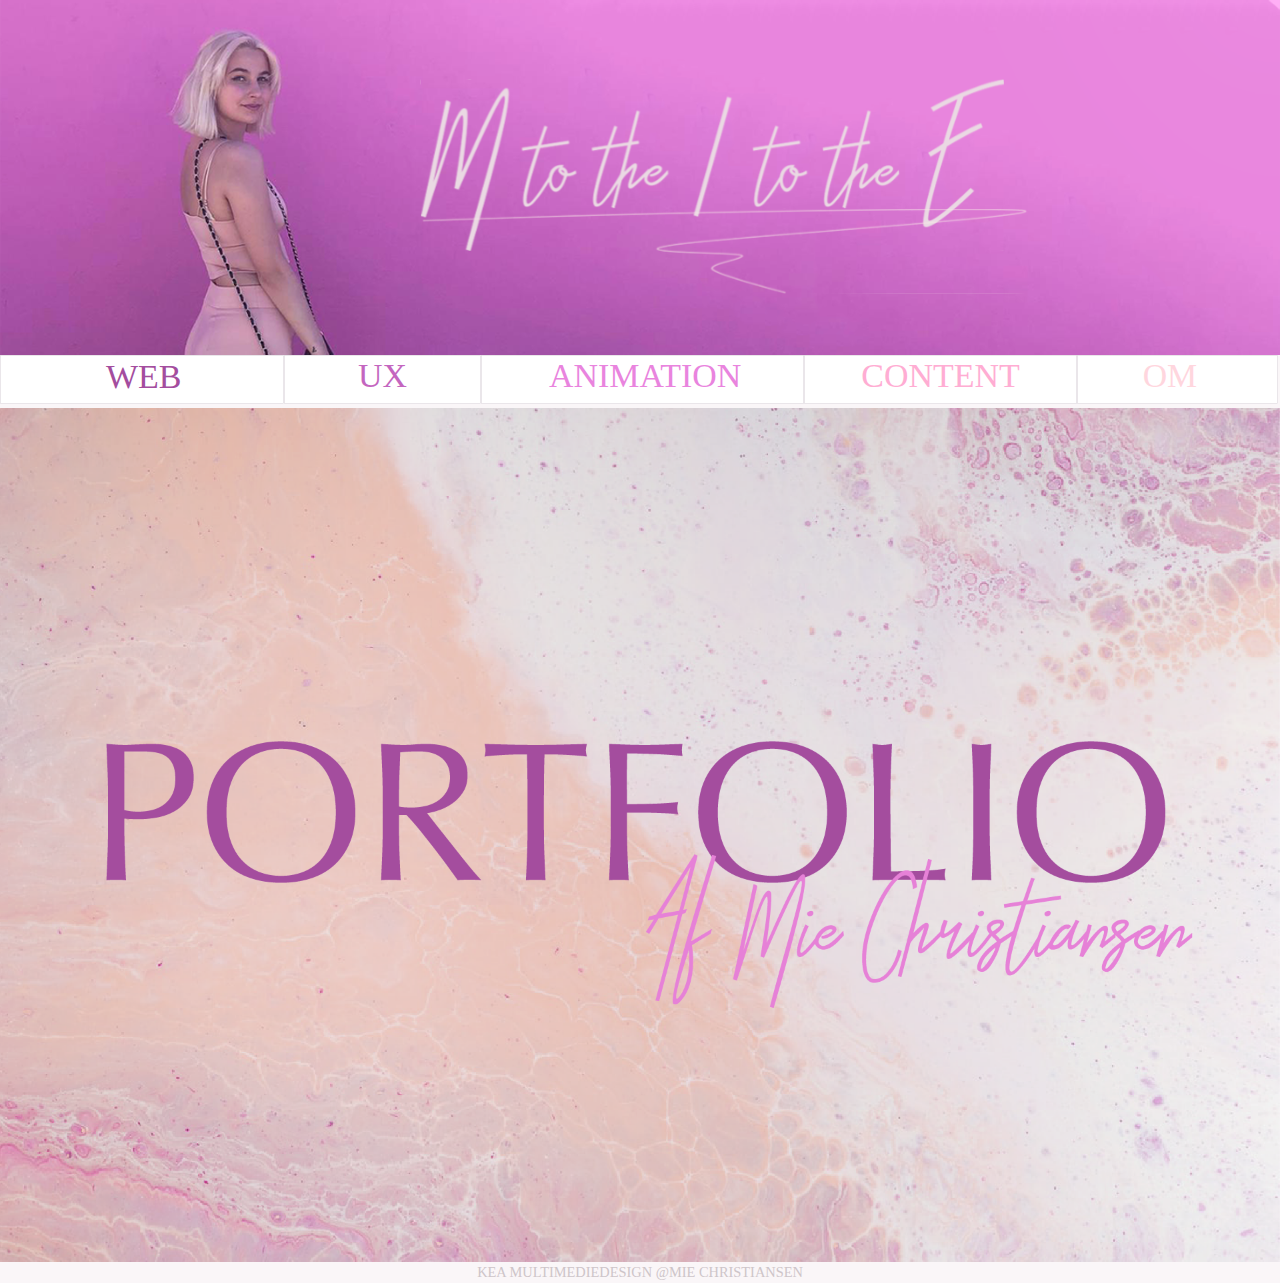
<file: index.html>
<!DOCTYPE html>
<html lang="da">

<head>
    <meta charset="utf-8">
    <meta name="viewport" content="width=device-width, initial-scale=1.0">
    <meta name="robots" content="noindex">
    <title>Portfolio af Mie Christiansen</title>
    <link rel="stylesheet" href="style.css">

    <link rel="apple-touch-icon" sizes="180x180" href="myIcons/apple-touch-icon.png">
    <link rel="icon" type="image/png" sizes="32x32" href="myIcons/favicon-32x32.png">
    <link rel="icon" type="image/png" sizes="16x16" href="myIcons/favicon-16x16.png">
    <link rel="manifest" href="myIcons/site.webmanifest">
    <link rel="mask-icon" href="myIcons/safari-pinned-tab.svg" color="#5bbad5">
    <link rel="shortcut icon" href="myIcons/favicon.ico">
    <meta name="msapplication-TileColor" content="#da532c">
    <meta name="msapplication-config" content="myIcons/browserconfig.xml">
    <meta name="theme-color" content="#ffffff">
</head>

<body>

    <section id="splash">
        <div>
            <a href="index.html"> <img id="web_splash1" src="splashpic_mie.svg" alt="splash"></a>

            <img id="mobile_splash1" src="mobile_header.svg" alt="splash">
            <div id="burgermenu"><img src="burgermenu.svg" alt="burgermenu"></div>

            <div class="hide" id="nav_mobile">
                <a href="index.html">FORSIDE</a>
                <a href="web.html">WEB</a>
                <a href="ux.html">UX</a>
                <a href="animation.html">ANIMATION</a>
                <a href="content.html">CONTENT</a>
                <a href="om.html">OM</a>
            </div>



        </div>

    </section>

    <section id="nav">

        <div id="web_nav">
            <a href="web.html"> <img src="web_nav.svg" alt="nav"></a> </div>
        <div id="ux_nav">
            <a href="ux.html"> <img src="ux_nav.svg" alt="nav"></a> </div>
        <div id="animation_nav"><a href="animation.html"><img src="animation_nav.svg" alt="nav"></a> </div>
        <div id="content_nav">
            <a href="content.html"><img src="content_nav.svg" alt="nav"></a> </div>
        <div id="om_nav">
            <a href="om.html"><img src="om_nav.svg" alt="nav"></a>


        </div>

    </section>

    <section id="forside">







        <img id="web_splash2" src="portfolio_splash.png" alt="portfolio">

        <img id="mobile_splash2" src="portfolio_mobile.png" alt="portfolio">

    </section>


    <footer>
        <div id="footer">
            <p>KEA MULTIMEDIEDESIGN @MIE CHRISTIANSEN</p>
        </div>
    </footer>
    <script src="script.js"></script>
</body>

</html>
</file>
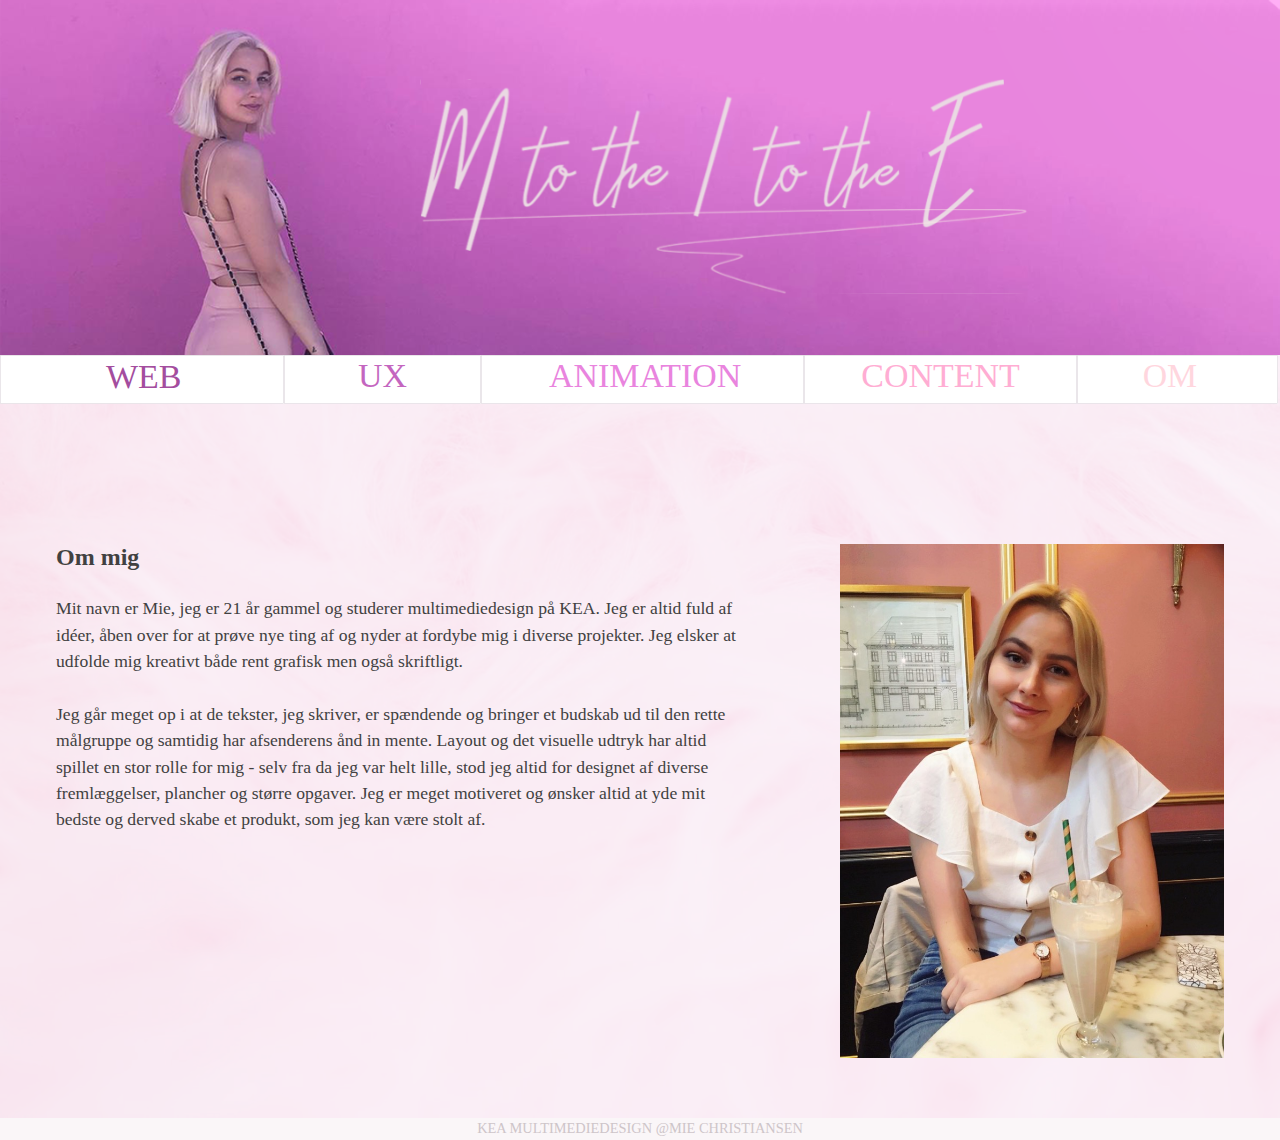
<file: om.html>
<!DOCTYPE html>
<html lang="da">

<head>
    <meta charset="utf-8">
    <meta name="viewport" content="width=device-width, initial-scale=1.0">
    <meta name="robots" content="noindex">
    <title>Portfolio af Mie Christiansen</title>
    <link rel="stylesheet" href="style.css">
    <link rel="apple-touch-icon" sizes="180x180" href="myIcons/apple-touch-icon.png">
    <link rel="icon" type="image/png" sizes="32x32" href="myIcons/favicon-32x32.png">
    <link rel="icon" type="image/png" sizes="16x16" href="myIcons/favicon-16x16.png">
    <link rel="manifest" href="myIcons/site.webmanifest">
    <link rel="mask-icon" href="myIcons/safari-pinned-tab.svg" color="#5bbad5">
    <link rel="shortcut icon" href="myIcons/favicon.ico">
    <meta name="msapplication-TileColor" content="#da532c">
    <meta name="msapplication-config" content="myIcons/browserconfig.xml">
    <meta name="theme-color" content="#ffffff">
</head>

<body>
    <section id="om">
        <section id="splash">
            <div>
                <a href="index.html"> <img id="web_splash1" src="splashpic_mie.svg" alt="splash"></a>

                <img id="mobile_splash1" src="mobile_header.svg" alt="splash">
                <div id="burgermenu"><img src="burgermenu.svg" alt="burgermenu"></div>

                <div class="hide" id="nav_mobile">
                    <a href="index.html">FORSIDE</a>
                    <a href="web.html">WEB</a>
                    <a href="ux.html">UX</a>
                    <a href="animation.html">ANIMATION</a>
                    <a href="content.html">CONTENT</a>
                    <a href="om.html">OM</a>
                </div>



            </div>

        </section>
        <section id="nav">

            <div id="web_nav">
                <a href="web.html"> <img src="web_nav.svg" alt="nav"></a> </div>
            <div id="ux_nav">
                <a href="ux.html"> <img src="ux_nav.svg" alt="nav"></a> </div>
            <div id="animation_nav"><a href="animation.html"><img src="animation_nav.svg" alt="nav"></a> </div>
            <div id="content_nav">
                <a href="content.html"><img src="content_nav.svg" alt="nav"></a> </div>
            <div id="om_nav">
                <a href="om.html"><img src="om_nav.svg" alt="nav"></a>


            </div>

        </section>



        <div id="#sectionwrapper">


            <div id="om_boks">

                <div id="om_text">

                    <h2>Om mig</h2>
                    <p>Mit navn er Mie, jeg er 21 år gammel og studerer multimediedesign på KEA. Jeg er altid fuld af idéer, åben over for at prøve nye ting af og nyder at fordybe mig i diverse projekter. Jeg elsker at udfolde mig kreativt både rent grafisk men også skriftligt.
                        <br>
                        <br>
                        Jeg går meget op i at de tekster, jeg skriver, er spændende og bringer et budskab ud til den rette målgruppe og samtidig har afsenderens ånd in mente. Layout og det visuelle udtryk har altid spillet en stor rolle for mig - selv fra da jeg var helt lille, stod jeg altid for designet af diverse fremlæggelser, plancher og større opgaver. Jeg er meget motiveret og ønsker altid at yde mit bedste og derved skabe et produkt, som jeg kan være stolt af.
                        <br>
                        <br></p>

                </div>
                <div id="om_pic">

                    <img src="mie_laglace-kopi.jpeg" alt="portrait"> </div>
            </div>
        </div>
    </section>
    <footer>
        <div id="footer">
            <p>KEA MULTIMEDIEDESIGN @MIE CHRISTIANSEN</p>
        </div>
    </footer>

    <script src="script.js"></script>
</body>

</html>
</file>
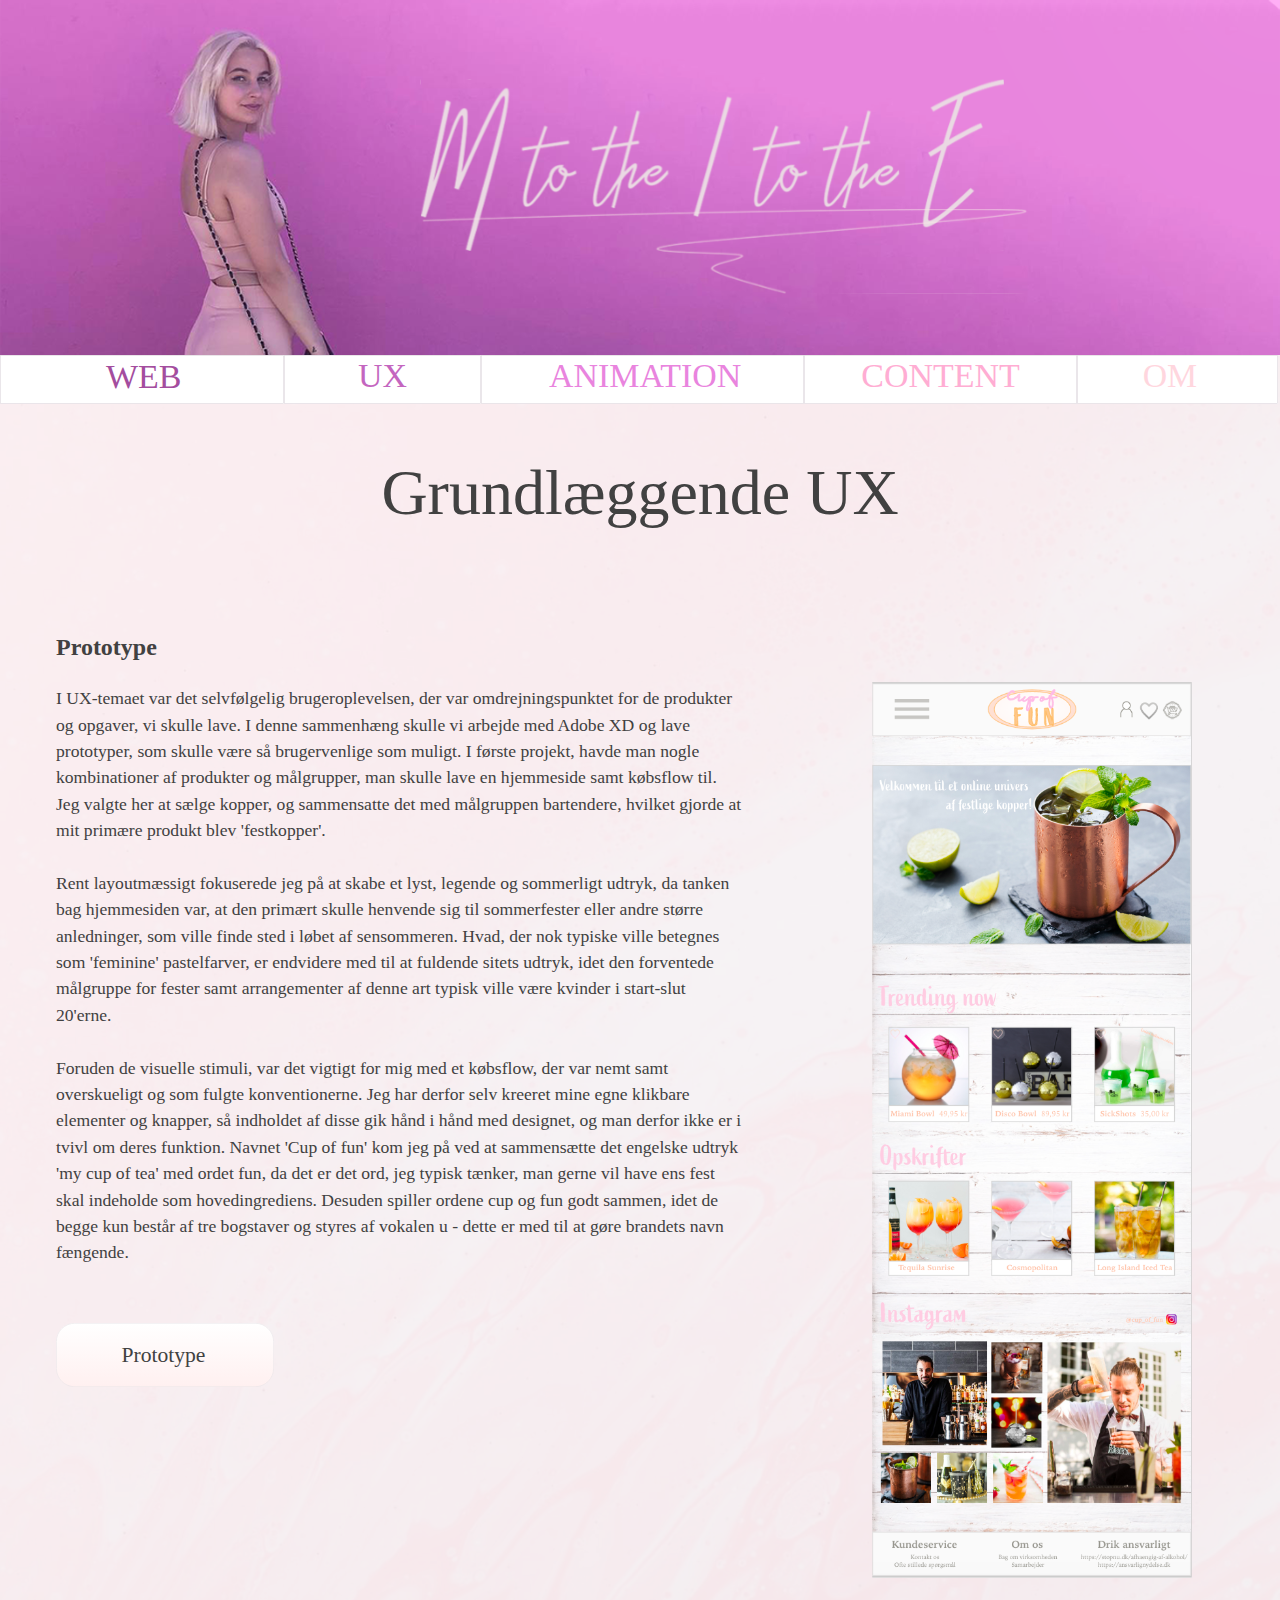
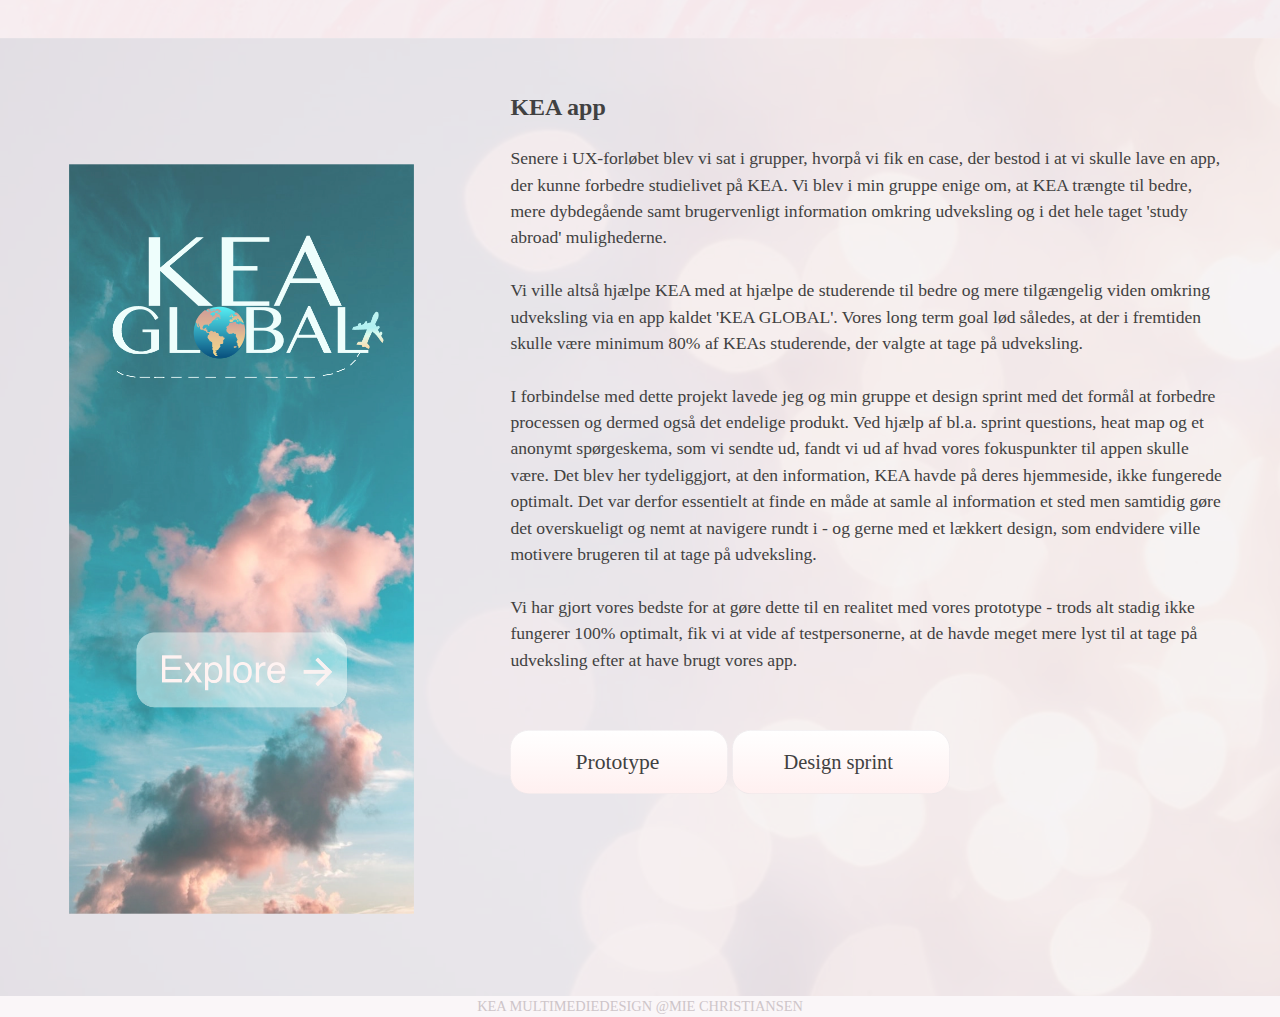
<file: ux.html>
<!DOCTYPE html>
<html lang="da">

<head>
    <meta charset="utf-8">
    <meta name="viewport" content="width=device-width, initial-scale=1.0">
    <meta name="robots" content="noindex">
    <title>Portfolio af Mie Christiansen</title>
    <link rel="stylesheet" href="style.css">

    <link rel="apple-touch-icon" sizes="180x180" href="myIcons/apple-touch-icon.png">
    <link rel="icon" type="image/png" sizes="32x32" href="myIcons/favicon-32x32.png">
    <link rel="icon" type="image/png" sizes="16x16" href="myIcons/favicon-16x16.png">
    <link rel="manifest" href="myIcons/site.webmanifest">
    <link rel="mask-icon" href="myIcons/safari-pinned-tab.svg" color="#5bbad5">
    <link rel="shortcut icon" href="myIcons/favicon.ico">
    <meta name="msapplication-TileColor" content="#da532c">
    <meta name="msapplication-config" content="myIcons/browserconfig.xml">
    <meta name="theme-color" content="#ffffff">
</head>

<body>
    <section id="ux1">

        <section id="splash">
            <div>
                <a href="index.html"> <img id="web_splash1" src="splashpic_mie.svg" alt="splash"></a>

                <img id="mobile_splash1" src="mobile_header.svg" alt="splash">
                <div id="burgermenu"><img src="burgermenu.svg" alt="burgermenu"></div>

                <div class="hide" id="nav_mobile">
                    <a href="index.html">FORSIDE</a>
                    <a href="web.html">WEB</a>
                    <a href="ux.html">UX</a>
                    <a href="animation.html">ANIMATION</a>
                    <a href="content.html">CONTENT</a>
                    <a href="om.html">OM</a>
                </div>


            </div>

        </section>
        <section id="nav">

            <div id="web_nav">
                <a href="web.html"> <img src="web_nav.svg" alt="nav"></a> </div>
            <div id="ux_nav">
                <a href="ux.html"> <img src="ux_nav.svg" alt="nav"></a> </div>
            <div id="animation_nav"><a href="animation.html"><img src="animation_nav.svg" alt="nav"></a> </div>
            <div id="content_nav">
                <a href="content.html"><img src="content_nav.svg" alt="nav"></a> </div>
            <div id="om_nav">
                <a href="om.html"><img src="om_nav.svg" alt="nav"></a>


            </div>

        </section>


        <h1>Grundlæggende UX</h1>
        <div id="ux_boks1">



            <div id="ux_text1">



                <h2>Prototype</h2>
                <p>I UX-temaet var det selvfølgelig brugeroplevelsen, der var omdrejningspunktet for de produkter og opgaver, vi skulle lave. I denne sammenhæng skulle vi arbejde med Adobe XD og lave prototyper, som skulle være så brugervenlige som muligt. I første projekt, havde man nogle kombinationer af produkter og målgrupper, man skulle lave en hjemmeside samt købsflow til. Jeg valgte her at sælge kopper, og sammensatte det med målgruppen bartendere, hvilket gjorde at mit primære produkt blev 'festkopper'.
                    <br>
                    <br>
                    Rent layoutmæssigt fokuserede jeg på at skabe et lyst, legende og sommerligt udtryk, da tanken bag hjemmesiden var, at den primært skulle henvende sig til sommerfester eller andre større anledninger, som ville finde sted i løbet af sensommeren. Hvad, der nok typiske ville betegnes som 'feminine' pastelfarver, er endvidere med til at fuldende sitets udtryk, idet den forventede målgruppe for fester samt arrangementer af denne art typisk ville være kvinder i start-slut 20'erne.

                    <br>
                    <br>

                    Foruden de visuelle stimuli, var det vigtigt for mig med et købsflow, der var nemt samt overskueligt og som fulgte konventionerne. Jeg har derfor selv kreeret mine egne klikbare elementer og knapper, så indholdet af disse gik hånd i hånd med designet, og man derfor ikke er i tvivl om deres funktion. Navnet 'Cup of fun' kom jeg på ved at sammensætte det engelske udtryk 'my cup of tea' med ordet fun, da det er det ord, jeg typisk tænker, man gerne vil have ens fest skal indeholde som hovedingrediens. Desuden spiller ordene cup og fun godt sammen, idet de begge kun består af tre bogstaver og styres af vokalen u - dette er med til at gøre brandets navn fængende.

                </p>

                <br>
                <br>

                <a href="https://xd.adobe.com/view/1219d04d-b7c8-4f78-6f54-83602c0985bd-6428/?fullscreen"><img class="button" src=prototype_button.svg alt="button"></a>
            </div>

            <div id="ux_pic1">

                <img src="prototype.svg" alt="prototype"> </div>




        </div>



    </section>

    <section id="ux2">

        <div id="ux_boks2">

            <div id="ux_pic2">

                <img src="kea_global.svg" alt="prototype"> </div>



            <div id="ux_text2">


                <h2>KEA app</h2>
                <p>Senere i UX-forløbet blev vi sat i grupper, hvorpå vi fik en case, der bestod i at vi skulle lave en app, der kunne forbedre studielivet på KEA. Vi blev i min gruppe enige om, at KEA trængte til bedre, mere dybdegående samt brugervenligt information omkring udveksling og i det hele taget 'study abroad' mulighederne.
                    <br>
                    <br>
                    Vi ville altså hjælpe KEA med at hjælpe de studerende til bedre og mere tilgængelig viden omkring udveksling via en app kaldet 'KEA GLOBAL'. Vores long term goal lød således, at der i fremtiden skulle være minimum 80% af KEAs studerende, der valgte at tage på udveksling. <br> <br>
                    I forbindelse med dette projekt lavede jeg og min gruppe et design sprint med det formål at forbedre processen og dermed også det endelige produkt. Ved hjælp af bl.a. sprint questions, heat map og et anonymt spørgeskema, som vi sendte ud, fandt vi ud af hvad vores fokuspunkter til appen skulle være. Det blev her tydeliggjort, at den information, KEA havde på deres hjemmeside, ikke fungerede optimalt. Det var derfor essentielt at finde en måde at samle al information et sted men samtidig gøre det overskueligt og nemt at navigere rundt i - og gerne med et lækkert design, som endvidere ville motivere brugeren til at tage på udveksling. <br><br>
                    Vi har gjort vores bedste for at gøre dette til en realitet med vores prototype - trods alt stadig ikke fungerer 100% optimalt, fik vi at vide af testpersonerne, at de havde meget mere lyst til at tage på udveksling efter at have brugt vores app.</p>

                <br>
                <br>

                <a href="https://xd.adobe.com/view/e5409a01-27b3-463c-41db-5cef31f48dc0-9371/?fullscreen"><img class="button" src=prototype_button.svg alt="button"></a>
                <a href="https://docs.google.com/document/d/1G8z7d6aimSj34dDPCVxBgOGD9XVAeysMFFBWEu5V7JM/edit?usp=sharing"><img class="button" src=design_sprint.svg alt="button"></a>


            </div>
        </div>


    </section>

    <footer>
        <div id="footer">
            <p>KEA MULTIMEDIEDESIGN @MIE CHRISTIANSEN</p>
        </div>
    </footer>

    <script src="script.js"></script>
</body>

</html>
</file>
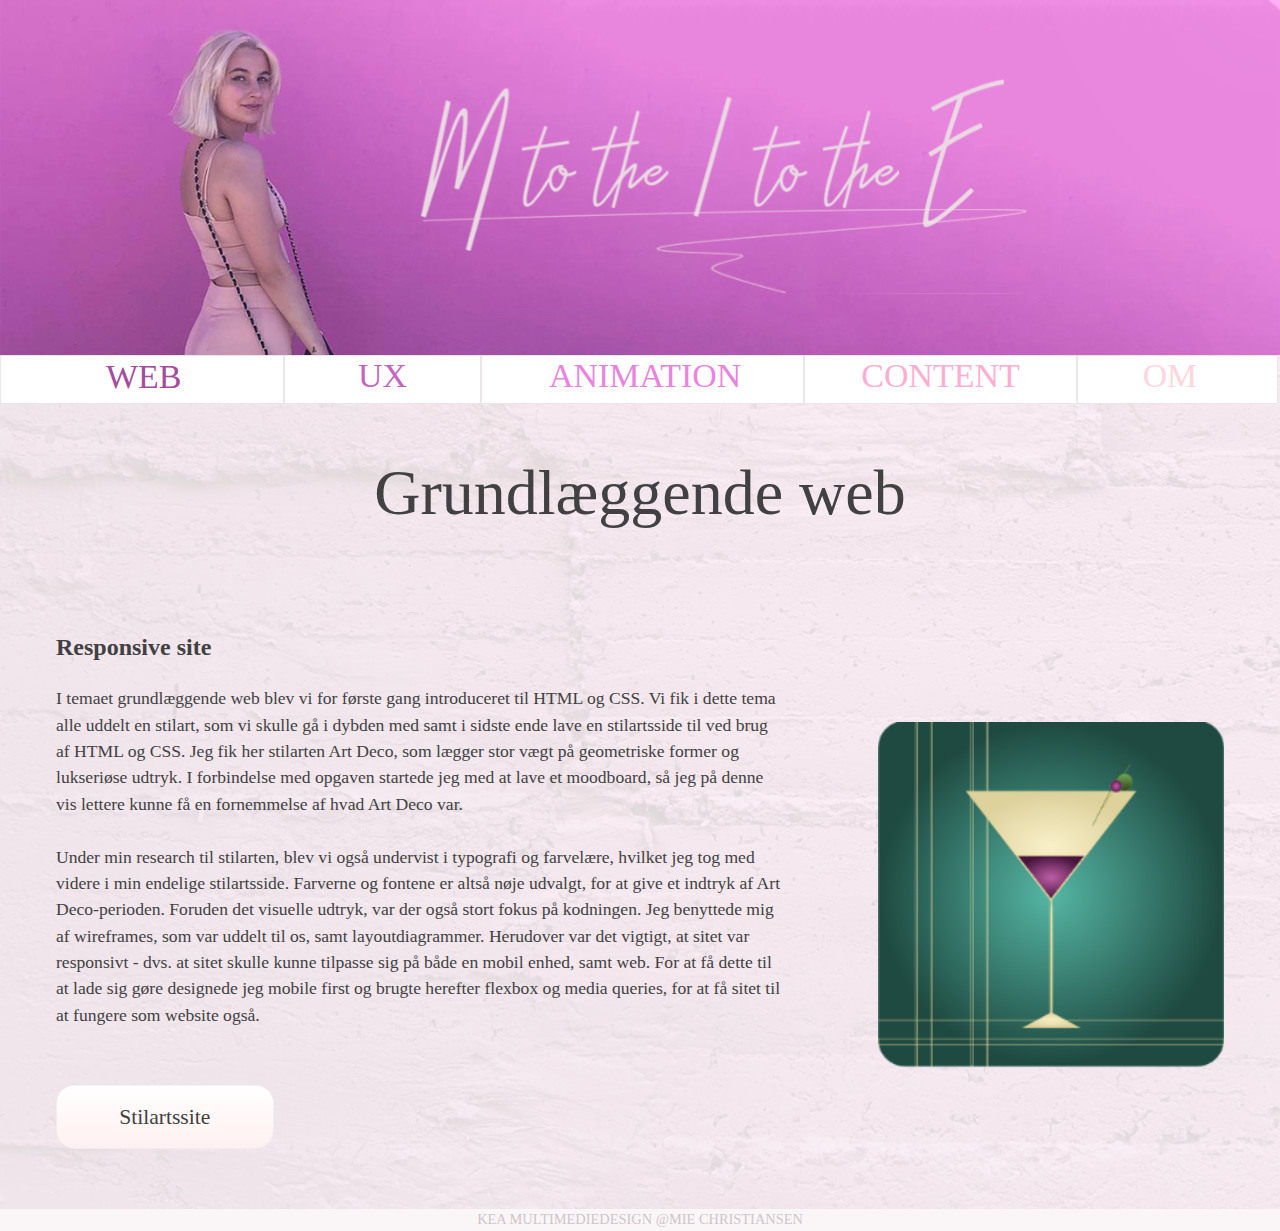
<file: web.html>
<!DOCTYPE html>
<html lang="da">

<head>
    <meta charset="utf-8">
    <meta name="viewport" content="width=device-width, initial-scale=1.0">
    <meta name="robots" content="noindex">
    <title>Portfolio af Mie Christiansen</title>
    <link rel="stylesheet" href="style.css">

    <link rel="apple-touch-icon" sizes="180x180" href="myIcons/apple-touch-icon.png">
    <link rel="icon" type="image/png" sizes="32x32" href="myIcons/favicon-32x32.png">
    <link rel="icon" type="image/png" sizes="16x16" href="myIcons/favicon-16x16.png">
    <link rel="manifest" href="myIcons/site.webmanifest">
    <link rel="mask-icon" href="myIcons/safari-pinned-tab.svg" color="#5bbad5">
    <link rel="shortcut icon" href="myIcons/favicon.ico">
    <meta name="msapplication-TileColor" content="#da532c">
    <meta name="msapplication-config" content="myIcons/browserconfig.xml">
    <meta name="theme-color" content="#ffffff">
</head>

<body>
    <section id="web">
        <section id="splash">
            <div>
                <a href="index.html"> <img id="web_splash1" src="splashpic_mie.svg" alt="splash"></a>

                <img id="mobile_splash1" src="mobile_header.svg" alt="splash">
                <div id="burgermenu"><img src="burgermenu.svg" alt="burgermenu"></div>

                <div class="hide" id="nav_mobile">
                    <a href="index.html">FORSIDE</a>
                    <a href="web.html">WEB</a>
                    <a href="ux.html">UX</a>
                    <a href="animation.html">ANIMATION</a>
                    <a href="content.html">CONTENT</a>
                    <a href="om.html">OM</a>
                </div>



            </div>

        </section>
        <section id="nav">

            <div id="web_nav">
                <a href="web.html"> <img src="web_nav.svg" alt="nav"></a> </div>
            <div id="ux_nav">
                <a href="ux.html"> <img src="ux_nav.svg" alt="nav"></a> </div>
            <div id="animation_nav"><a href="animation.html"><img src="animation_nav.svg" alt="nav"></a> </div>
            <div id="content_nav">
                <a href="content.html"><img src="content_nav.svg" alt="nav"></a> </div>
            <div id="om_nav">
                <a href="om.html"><img src="om_nav.svg" alt="nav"></a>


            </div>

        </section>



        <h1>Grundlæggende web</h1>


        <div id="web_boks">

            <div id="web_text">

                <h2>Responsive site</h2>
                <p>I temaet grundlæggende web blev vi for første gang introduceret til HTML og CSS. Vi fik i dette tema alle uddelt en stilart, som vi skulle gå i dybden med samt i sidste ende lave en stilartsside til ved brug af HTML og CSS. Jeg fik her stilarten Art Deco, som lægger stor vægt på geometriske former og lukseriøse udtryk. I forbindelse med opgaven startede jeg med at lave et moodboard, så jeg på denne vis lettere kunne få en fornemmelse af hvad Art Deco var.
                    <br>
                    <br>
                    Under min research til stilarten, blev vi også undervist i typografi og farvelære, hvilket jeg tog med videre i min endelige stilartsside. Farverne og fontene er altså nøje udvalgt, for at give et indtryk af Art Deco-perioden. Foruden det visuelle udtryk, var der også stort fokus på kodningen. Jeg benyttede mig af wireframes, som var uddelt til os, samt layoutdiagrammer. Herudover var det vigtigt, at sitet var responsivt - dvs. at sitet skulle kunne tilpasse sig på både en mobil enhed, samt web. For at få dette til at lade sig gøre designede jeg mobile first og brugte herefter flexbox og media queries, for at få sitet til at fungere som website også. </p>

                <br>
                <br>

                <a href="http://miechristiansen.dk/kea/02_web/04_responsive/02_04_02_responsive_site_v2/"><img class="button" src=stilartssite_button.svg alt="button"></a>
            </div>

            <div id="web_pic">

                <img src="cocktail_icon.svg" alt="fav_icon"> </div>
        </div>

    </section>

    <footer>
        <div id="footer">
            <p>KEA MULTIMEDIEDESIGN @MIE CHRISTIANSEN</p>
        </div>
    </footer>


    <script src="script.js"></script>
</body>

</html>
</file>
<file: style.css>
* {
    /*    box-sizing: border-box;*/
    margin: 0;
}

body {
    background-color: #faf6f8;
    margin: 0;
}

#splash img {
    width: 100%;
}



#nav {
    display: none;
}

#nav_mobile {
    position: fixed;
    width: 100%;
    padding-top: 3rem;
}

#nav_mobile a {
    font-size: 1rem;
    padding-right: 2rem;
    text-decoration: none;
    color: #A44D9E;
    width: 19vw;
    height: 5vw;
    background: linear-gradient(to top, rgba(240, 235, 240, 0.55), transparent);
    font-family: "optima";
    font-weight: 500;
}

#nav_mobile a:hover {
    color: #E681D7;
}

p {
    font-size: 1.2rem;
    font-family: "Hoefler Text";
    color: #414141;
    line-height: 1.5;
}

h1 {
    font-size: 2rem;
    font-family: "optima";
    color: #414141;
    justify-content: center;
    display: flex;
    font-weight: 500;
    padding-top: 7rem;
}

h2 {
    font-size: 1.35rem;
    font-family: "optima";
    color: #414141;
    font-weight: 600;
    padding-bottom: 1.5rem;
}

#om h2 {
    padding-top: 5rem;
}

.button {
    width: 47vw;
    height: 24vw;
    padding-left: 3rem;
}

#web_boks {
    display: flex;
    flex-direction: column-reverse;
    padding: 3rem;


}


#web_pic img {
    width: 75vw;
    height: 75vw;
    padding-bottom: 3rem;
}

#web {
    background-image: url(web_bg.svg);
    background-size: cover;
}

#ux1 {
    background-image: url(ux_bg1.svg);
    background-size: cover;
}

#ux2 {
    background-image: url(ux_bg2.svg);
    background-size: cover;
}

#ux_boks1 {
    display: flex;
    flex-direction: column-reverse;
    padding: 3.5rem;
}

#ux_pic1 img {
    width: 65vw;
    height: 200vw;
    padding-left: 0.8rem;
}

#ux_pic2 img {
    width: 65vw;
    height: 200vw;
    padding-left: 0.8rem;
}


#ux_boks2 {
    display: flex;
    flex-direction: column;
    padding: 3.5rem;
}

#animation1 {
    background-image: url(animation_bg1.svg);
    background-size: cover;
}

#animation2 {
    background-image: url(animation_bg2.svg);
    background-size: cover;
}


#content1 {
    background-image: url(content_bg1.svg);
    background-size: cover;
}

#content2 {
    background-image: url(content_bg2.svg);
    background-size: cover;
}

#om {
    background-image: url(om_bg.svg);
    background-size: cover;
}

#web_splash1 {
    display: none;
}

#mobile_splash1 {
    width: 100%;
    display: block;
    position: fixed;

}

#web_splash2 {
    display: none;
}

#mobile_splash2 {
    width: 100%;
    display: block;
}


#footer p {
    display: flex;
    justify-content: center;
    font-size: 0.8rem;
    color: #cec5c9;
}

#animation_boks1 {
    display: flex;
    flex-direction: column-reverse;
    padding: 3.5rem;
}

#animation_boks2 {
    display: flex;
    flex-direction: column;

}

#animation_text1 {
    padding-top: 2.5rem;
}

#animation_text2 {
    padding: 3.5rem;
}

#privatsnak img {
    width: 77vw;
    height: 51vw;
    padding-top: 2.5rem;
    padding-left: 2.75rem;

}

#ps img {
    width: 17vw;
    height: 43vw;
    padding-left: 2.75rem;
}



a img:hover {
    opacity: 0.6;
}

#splash a img:hover {
    opacity: 1;
}

#content_boks1 {
    display: flex;
    flex-direction: column-reverse;
    padding: 3rem;
}

#content_boks1 video {
    width: 75vw;
    height: 50vw;
    padding-bottom: 2rem;
}

#content_boks2 {
    display: flex;
    flex-direction: column;
    padding: 3rem;
}

#content_boks2 video {
    width: 75vw;
    height: 50vw;
}

#om_boks {
    display: flex;
    flex-direction: column;
    padding: 3.5rem;
}

#om_boks img {
    width: 67vw;
    height: 90vw;
}

#splash #burgermenu img {
    width: 13vw;
    height: 6vw;
    position: relative;
}

#burgermenu {
    position: fixed;
    width: 100%;
    flex-direction: column;
    display: flex;
    align-items: flex-end;
    padding-top: 1.4rem;
    padding-right: 7rem;
    right: -23vw;
}

.hide {
    display: none;
    pointer-events: none;
}

.flex_end {
    flex-direction: column;
    display: flex;
    align-items: flex-end;
}

#video_content img {
    width: 52vw;
    height: 52vw;
    padding-left: 2rem;
    padding-bottom: 2rem;
}


/************** media query **********/
@media only screen and (min-width: 600px) {

    #nav {
        display: flex;
        flex-direction: row;


    }

    #web_nav img {
        width: 22.16vw;
        height: 3.87vw;

    }

    #web_nav img:hover {
        opacity: 0.6;
    }

    #ux_nav img {
        width: 15.4vw;
        height: 3.87vw;

    }

    #ux_nav img:hover {
        opacity: 0.6;
    }

    #animation_nav img {
        width: 25.23vw;
        height: 3.87vw;

    }

    #animation_nav img:hover {
        opacity: 0.6;
    }

    #content_nav img {
        width: 21.33vw;
        height: 3.87vw;

    }

    #content_nav img:hover {
        opacity: 0.6;
    }

    #om_nav img {
        width: 15.76vw;
        height: 3.87vw;

    }

    #om_nav img:hover {
        opacity: 0.6;
    }

    #forside img {
        width: 100%
    }


    #web {
        background-image: url(web_bg.svg);
        background-size: cover;
    }



    #web_boks {
        display: flex;
        flex-direction: row;
        padding: 3.5rem;

    }


    p {
        font-size: 1.1rem;
        font-family: "Hoefler Text";
        color: #414141;
        line-height: 1.5;
    }

    h1 {
        font-size: 4rem;
        font-family: "optima";
        color: #414141;
        justify-content: center;
        display: flex;
        font-weight: 500;
        padding: 3rem;
    }

    h2 {
        font-size: 1.5rem;
        font-family: "optima";
        color: #414141;
        font-weight: 600;
    }


    #web_pic img {
        width: 27vw;
        height: 27vw;
        padding-left: 3rem;
        padding-top: 5.5rem;
    }

    #web_text {
        padding-right: 3rem;
    }

    .button {
        width: 17vw;
        height: 5.01vw;
        padding-left: 0rem;
        padding-top: 1.3rem;
    }



    #ux_boks1 {
        display: flex;
        flex-direction: row;
        padding: 3.5rem;

    }

    #ux_boks2 {
        display: flex;
        flex-direction: row;
        padding: 3.5rem;

    }

    #ux1 {
        background-image: url(ux_bg1.svg);
        background-size: cover;
    }

    #ux2 {
        background-image: url(ux_bg2.svg);
        background-size: cover;
    }

    #ux_pic1 img {
        width: 30vw;
        height: 70vw;
        padding-left: 3rem;
        padding-top: 3rem;
    }

    #ux_text1 {
        padding-right: 3rem;
    }

    #ux_pic2 img {
        width: 27vw;
        height: 62vw;
        padding-right: 3rem;
        padding-top: 3rem;
    }

    #ux_text2 {
        padding-left: 3rem;
    }



    #animation1 {
        background-image: url(animation_bg1.svg);
        background-size: cover;
    }

    #animation2 {
        background-image: url(animation_bg2.svg);
        background-size: cover;
    }

    #animation_boks1 {
        display: flex;
        flex-direction: row;
        padding: 3.5rem;

    }

    #animation_boks2 {
        display: flex;
        flex-direction: row;
        padding: 3.5rem;

    }


    #spilstart img {
        width: 40vw;
        height: 22.5vw;
        padding-left: 3rem;
        padding-top: 7rem;
        padding-bottom: 0rem;
    }

    #spilslut img {
        width: 40vw;
        height: 22.5vw;
        padding-left: 3rem;
        padding-top: 1rem;
    }

    #animation_text1 {
        padding-right: 3rem;
    }

    #privatsnak img {
        width: 40vw;
        height: 22.5vw;
        padding-right: 2rem;
        padding-top: 8rem;
    }

    #animation_text2 {
        padding-left: 1.5rem;
    }


    #content1 {
        background-image: url(content_bg1.svg);
        background-size: cover;
    }

    #content2 {
        background-image: url(content_bg2.svg);
        background-size: cover;
    }

    #content_boks1 {
        display: flex;
        flex-direction: row;
        padding: 3.5rem;

    }

    #content_boks2 {
        display: flex;
        flex-direction: row;
        padding: 3.5rem;

    }

    #video_interview video {
        width: 40vw;
        height: 22.5vw;

    }

    #video_interview {

        padding-left: 3rem;
        padding-top: 7rem;
    }


    #content_text1 {
        padding-right: 3rem;
    }

    #video_content video {
        width: 40vw;
        height: 22.5vw;
        padding-right: 3rem;
        padding-top: 5rem;
    }

    #content_text2 {
        padding-left: 3rem;
    }

    #buttons {
        padding-left: 6.2rem;
    }

    #buttons2 {
        padding-left: 2.5rem;
    }


    #om {
        background-image: url(om_bg.svg);
        background-size: cover;
    }



    #om_boks {
        display: flex;
        flex-direction: row;
        padding: 3.5rem;

    }

    #om_pic img {
        width: 30vw;
        height: 40.16vw;
        padding-left: 3rem;
        padding-top: 5rem;
    }

    #om_text {
        padding-right: 3rem;
    }

    #ani_h1 h1 {
        margin-top: 0rem;
    }


    #footer p {
        display: flex;
        justify-content: center;
        font-size: 0.9rem;
        color: #cec5c9;
    }

    a img:hover {
        opacity: 0.6;
    }

    #splash a img:hover {
        opacity: 1;
    }

    #ps img {
        width: 9vw;
        height: 17.4vw;
        padding-left: 3.5rem;
        padding-top: 1rem;

    }

    #mobile_splash1 {
        display: none;
    }

    #web_splash1 {
        display: block;
    }

    #mobile_splash2 {
        display: none;
    }

    #web_splash2 {
        display: block;
    }

    #burgermenu {

        display: none;
        pointer-events: none;
    }

    #nav_mobile {

        display: none;
        pointer-events: none;
    }

    #video_content img {
        width: 27vw;
        height: 27vw;
        padding-top: 1rem;
        padding-left: 5rem;
    }



}
</file>
